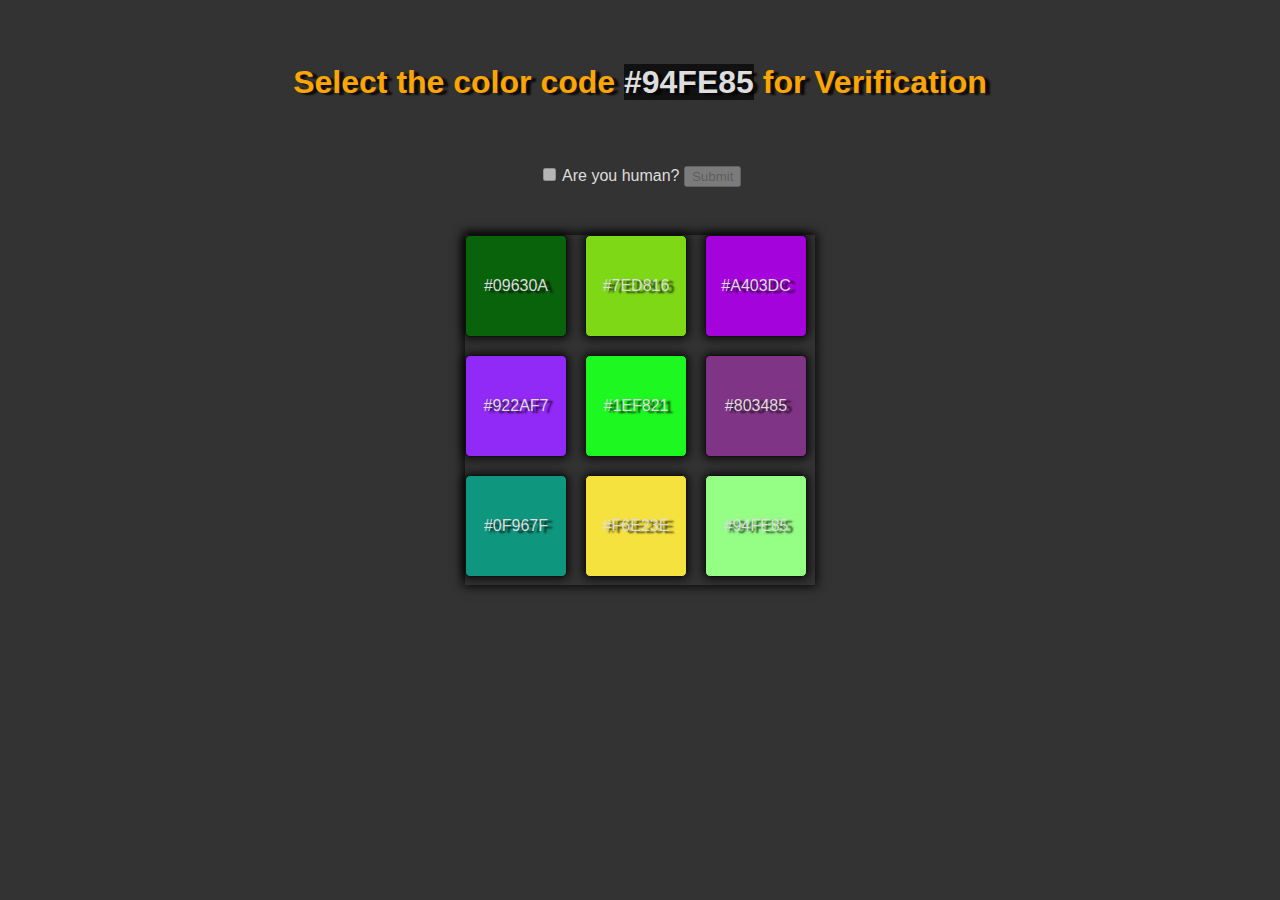
<file: index.html>
<!DOCTYPE html>
<html lang="en">
<head>
    <meta charset="UTF-8">
    <meta http-equiv="X-UA-Compatible" content="IE=edge">
    <meta name="viewport" content="width=device-width, initial-scale=1.0">
   
    <link href="https://cdn.jsdelivr.net/npm/bootstrap@5.1.3/dist/css/bootstrap.min.css" rel="stylesheet" integrity="sha384-1BmE4kWBq78iYhFldvKuhfTAU6auU8tT94WrHftjDbrCEXSU1oBoqyl2QvZ6jIW3" crossorigin="anonymous">
    <link rel="stylesheet" href="../style.css">
    <title>Human Verification Module</title>
</head>
<body>
    <div>
        <form action="sucess.html">
            <h1>Select the color code <span id="selectColor"></span> for Verification</h1>
            <input type="checkbox" id="checkbox">
            <label for="checkbox"> Are you human?</label>
            <button class="btn btn-light" type="submit">Submit</button>
        
        </form>
       
    </div>
    
    <main class="container">

        <div class="element"></div>
        <div class="element"></div>
        <div class="element"></div>
        <div class="element"></div>
        <div class="element"></div>
        <div class="element"></div>
        <div class="element"></div>
        <div class="element"></div>
        <div class="element"></div>
    </main>
    <script src="../main.js"></script>
    
</body>
</html>
</file>
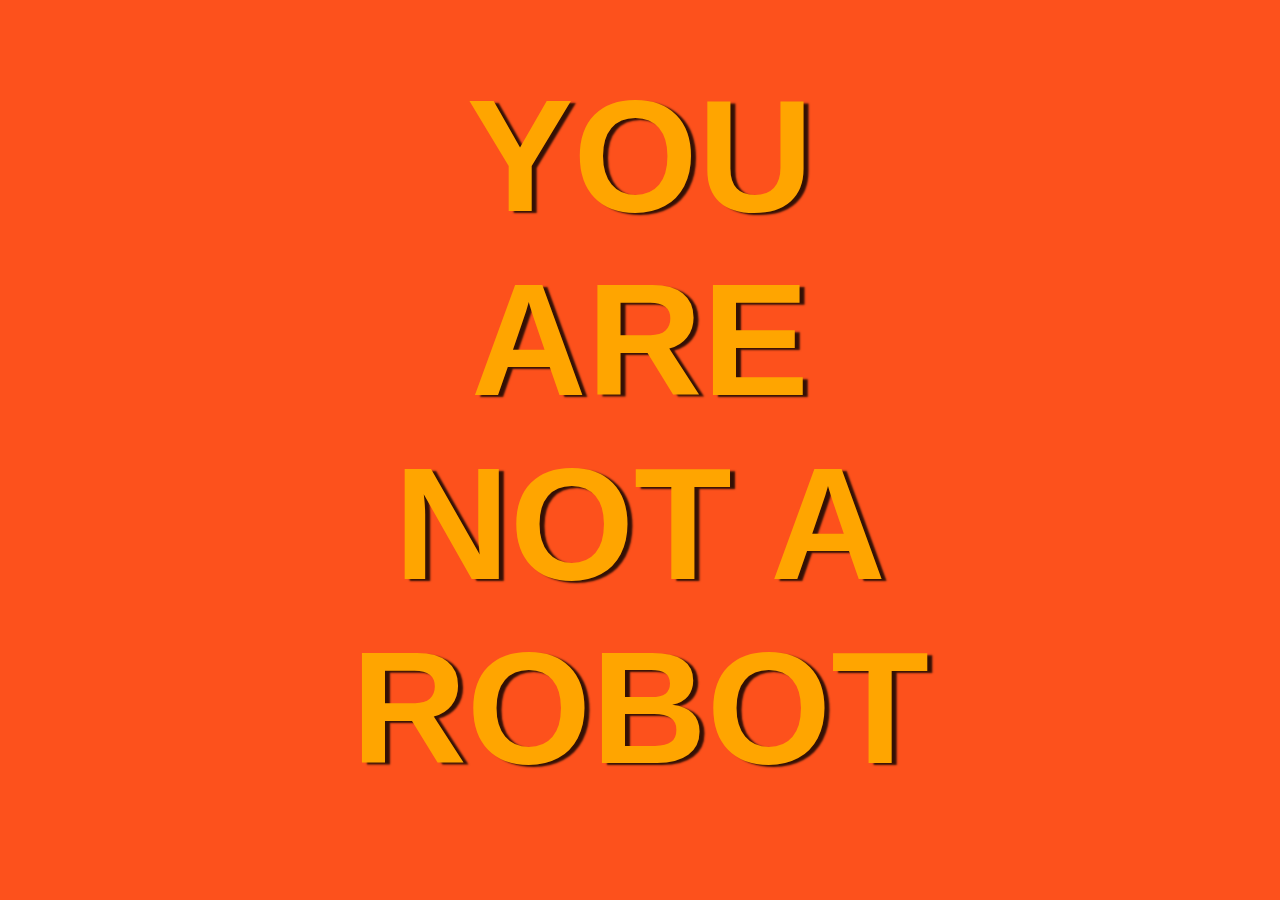
<file: sucess.html>
<!DOCTYPE html>
<html lang="en">
<head>
    <meta charset="UTF-8">
    <meta http-equiv="X-UA-Compatible" content="IE=edge">
    <meta name="viewport" content="width=device-width, initial-scale=1.0">
    <link rel="stylesheet" href="/style.css">
    <title>Verified</title>
</head>

<style>
    body{
        text-align: center;
    
        font-size: 5rem;
        text-transform: uppercase;
        background-color: rgb(253, 81, 28);
       
        
    }
</style>
<body>
    <h1>You are not a robot</h1>
    
</body>
</html>
</file>
<file: style.css>
body{
max-width: 700px;
margin: 0 auto;
display: flex;
flex-direction: column;
justify-content: center;
align-items: center;
text-align: center;
background-color: #333;
font-family: 'Segoe UI', Tahoma, Geneva, Verdana, sans-serif;
}

:root{
    --light-c: #ddd;
    --dark-c:#111;
    --text-shadow: 5px 2px 2px rgba(0,0,0,0.8);
}

h1{
    color: orange;
    margin: 4rem 0;
    text-shadow: var(--text-shadow);
}
h1 span{
    background-color: var(--dark-c);
    color: var(--light-c);
    padding: 0.2  rem 1rem;
}

label{
    color: var(--light-c);
}

.container{
    margin-top: 3rem;
    width: 350px;
    height: 350px; 
    display: grid;
    grid-template-columns: repeat(3,1fr);
    gap: 10px;
    box-shadow: 0 0 10px 2px rgba(0, 0, 0, 0.8);

}

.element{
    width: 100px;
    height: 100px;
    border: 1px solid var(--dark-c);
    box-shadow: 0 0 10px 2px rgba(0,0,0,0.8);
    display: flex;
    justify-content: center;
    align-items: center;
    color: var(--light-c);
    text-shadow: var(--text-shadow);
border-radius: 5px;
}

.element:hover{
    cursor: pointer;
    box-shadow: inset 0 0 100px 5px var(--dark-c);
}
</file>
